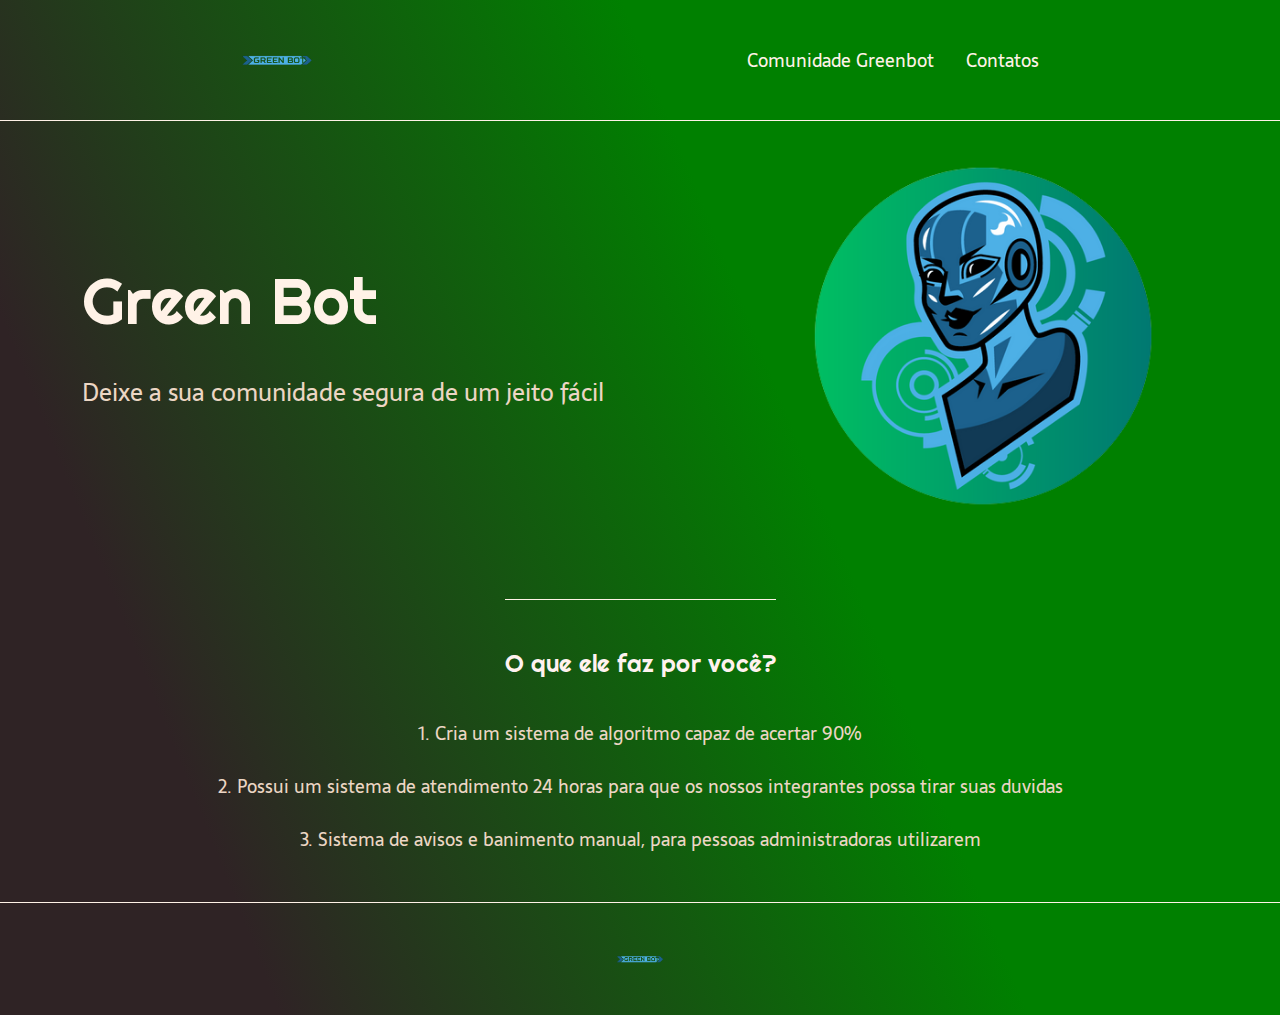
<file: index.html>
<!DOCTYPE html>
<html lang="pt-BR">
<head>
    <meta charset="UTF-8">
    <meta http-equiv="X-UA-Compatible" content="IE=edge">
    <meta name="viewport" content="width=device-width, initial-scale=1.0">
    <meta name="description" content="Um bot que irá moderar sua comunidade do discord">
    <title>Green bot</title>
    <link rel="stylesheet" href="style.css">
</head>
<body>
    <header class="Cabecalho"> 
        <img Class="Cabecalho-imagem" src="img/greenbott-removebg-preview.png" alt="Logo da comunidade">
        <nav class="Cabecalho-menu">
            <a class="Cabecalho-menu-item" href="https://discord.gg/ajgHBHjp">Comunidade Greenbot</a>
            <a class="Cabecalho-menu-item" href="contatos.html">Contatos</a>
        </nav>
    </header>

    <main class="conteudo">
        <section class="conteudo-principal">
            <div class="conteudo-principal-escrito">
                <h1 class="conteudo-principal-escrito-titulo">Green Bot</h1>
                <h2 class="conteudo-principal-escrito-subtitulo">Deixe a sua comunidade segura de um jeito fácil</h2>
            </div>
            <img class="conteudo-principal-imagem" src="img/lyanpw.png" alt="Imagem do Greenbot">
        </section>
        <section class="conteudo-secundario">
            <h3 class="conteudo-secundario-titulo">O que ele faz por você?</h3>
            <p class="conteudo-secundario-paragrafo">1. Cria um <strong>sistema de algoritmo capaz</strong> de acertar 90%</p>
            <p class="conteudo-secundario-paragrafo">2. Possui um<strong> sistema de atendimento 24 horas</strong> para que os nossos integrantes possa tirar suas duvidas</p>
            <p class="conteudo-secundario-paragrafo">3. <strong>Sistema de avisos e banimento manual</strong>, para pessoas administradoras utilizarem</p>
        </section>
    </main>

    <footer class="rodape">
        <img class="rodape-imagem" src="img/greenbott-removebg-preview.png" alt="Nossa logo">
    </footer>
</body>
</html>
</file>
<file: style.css>
@import url('https://fonts.googleapis.com/css2?family=Righteous&family=Sarala:wght@400;700&display=swap');

* {
    margin: 0;
    padding: 0; 
    box-sizing: border-box;
    text-decoration: none;
}

body{
    font-size: 100%;
    background: linear-gradient(68.15deg, #2F2325 16.62%, #008000 61%);

}

.Cabecalho{
    display: flex;
    flex-direction: row;
    align-items: center;
    justify-content: space-around;
    padding: 24px;
}

.Cabecalho-imagem{
    height: 72px;
} 

.Cabecalho-menu{
    display: flex;
    gap: 32px;
}

.Cabecalho-menu-item{
    font-family: 'Sarala', sans-serif;
    color: #FFF2E7;
    font-weight: 400;
    font-size: 18px;
}

.conteudo{
    margin-bottom: 48px;
    border-top: 0.4px solid #FFF2E7;
}

.conteudo-principal{
    display: flex;
    flex-direction: row;
    align-items: center;
    justify-content: space-around;
}

.conteudo-principal-escrito{
    display: flex;
    flex-direction: column;
    gap: 32px;
}

.conteudo-principal-escrito-titulo{
    font-family: 'Righteous', cursive;
    font-weight: 400;
    font-size: 64px;
    color: #FFF2E7;
}

.conteudo-principal-escrito-subtitulo{
    font-family: 'Sarala', sans-serif;
    font-weight: 400;
    font-size: 24px;
    color: #ECD6C4;
}

.conteudo-principal-escrito-botao{
    background-color: #ECD6C4;
    width: 180px;
    height: 60px;
    border: none;
    box-shadow: 4px 5px 4px rgba(0, 0, 0, 0.25);
    border-radius: 20px;
    font-family: 'Sarala', sans-serif;
    font-weight: 400;
    font-size: 24px;
    color: #2F2325;
}

.conteudo-principal-escrito-botao:hover{
    background-color: rgba(236, 214, 196, 0.53);
    color: #ECD6C4;
}

.conteudo-principal-imagem{
    height: 430px;
}

.conteudo-secundario{
    display: flex;
    flex-direction: column;
    align-items: center;
    gap: 24px;
    margin-top: 48px;
}

.conteudo-secundario-titulo{
    border-top: 0.4px solid #FFF2E7;
    padding-top: 48px;
    font-family: 'Righteous', cursive;
    font-weight: 400;
    font-size: 24px;
    color: #fff2ef;
    margin-bottom: 16px;
}

.conteudo-secundario-paragrafo{
    font-family: 'Sarala', sans-serif;
    font-weight: 300;
    font-size: 18px;
    color: #ECD6C4;
}

.rodape{
    padding: 32px;
    border-top: 0.4px solid #FFF2E7;
}

.rodape-imagem{
    height: 48px;
    display: block;
    margin: 0 auto;
}
</file>
